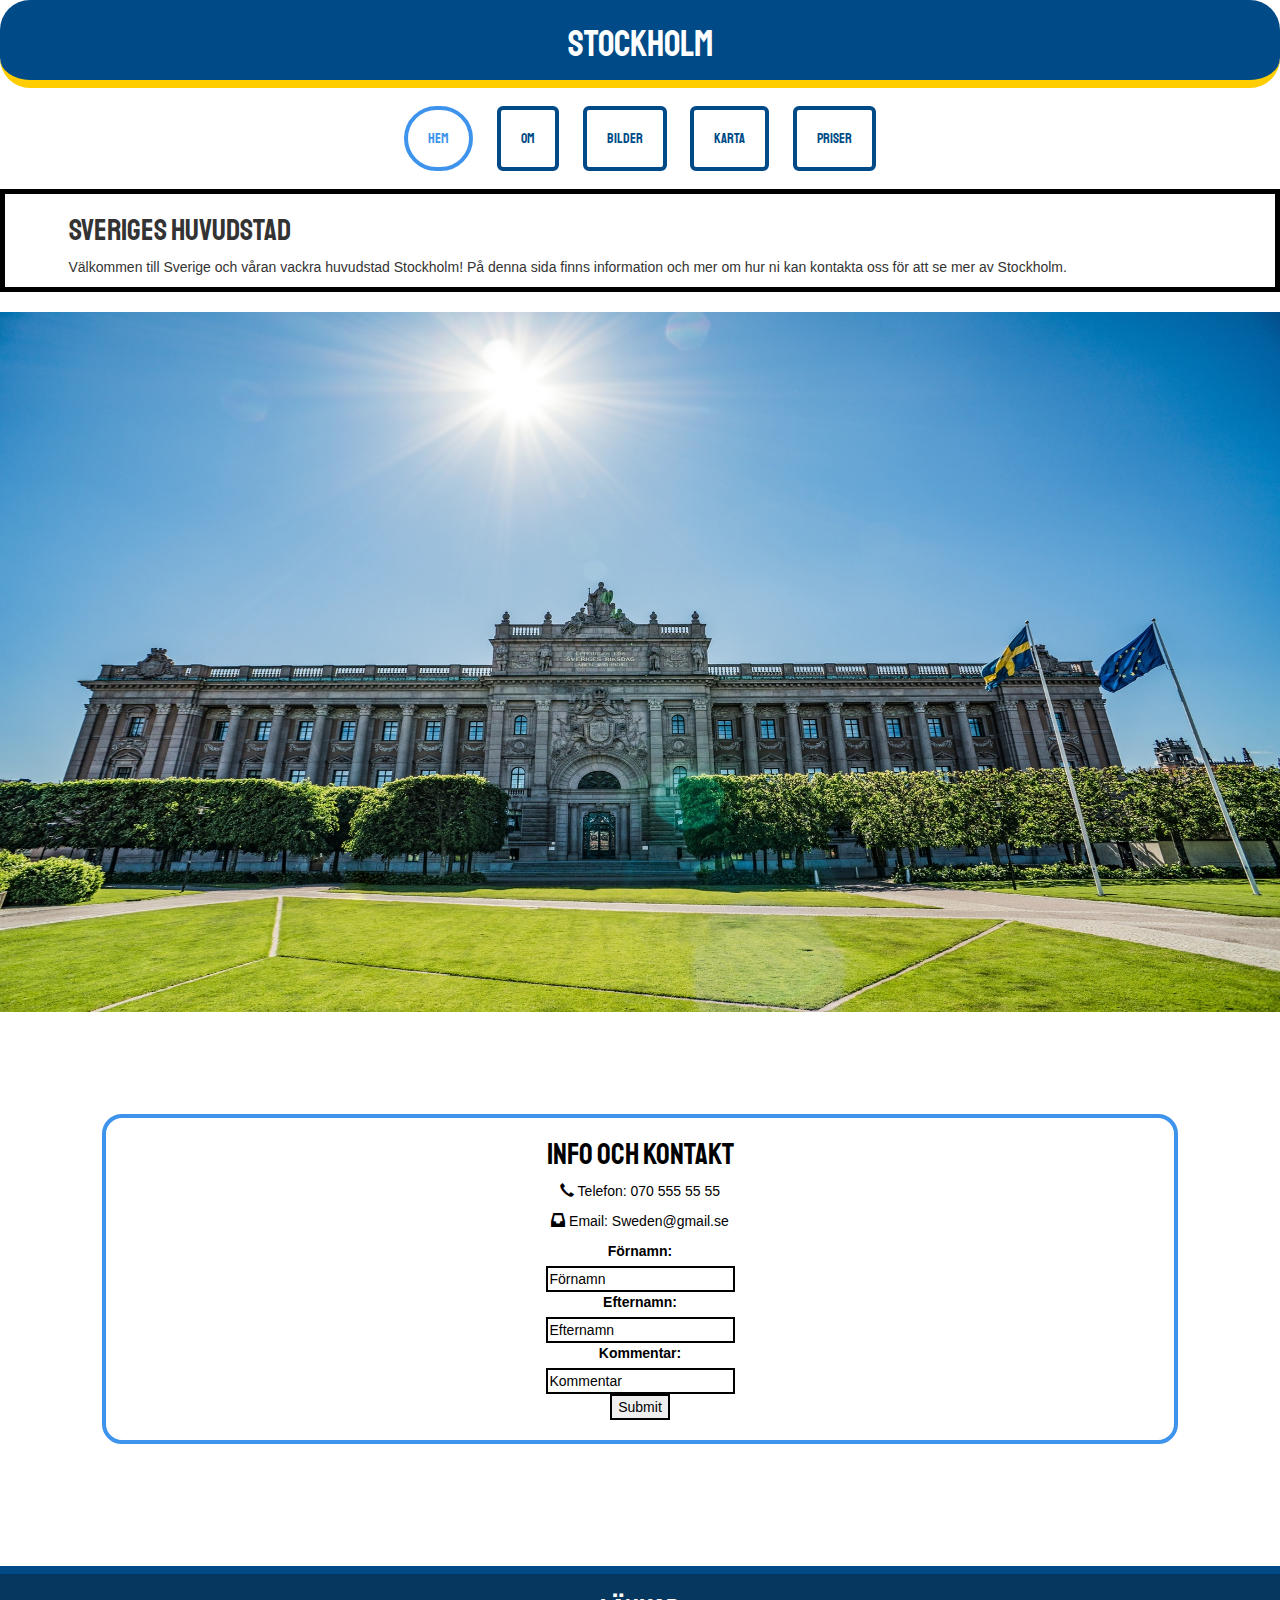
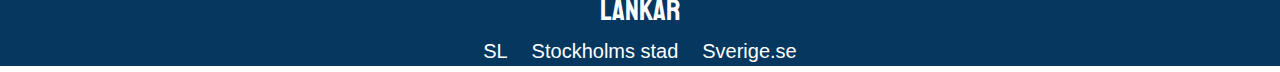
<file: miniprojekt/index.html>
<!DOCTYPE html>
<html>

<head>
    <meta charset="UTF-8">
    <meta name="viewport" content="width=device-width, initial-scale=1.0">
    <!-- Titel -->
    <title>Sverige</title>
    <!-- Länk till js och css fil boostrap -->
    <link rel="stylesheet" href="https://maxcdn.bootstrapcdn.com/bootstrap/3.4.1/css/bootstrap.min.css">
    <script src="https://maxcdn.bootstrapcdn.com/bootstrap/3.4.1/js/bootstrap.min.js"></script>
    <!-- egen css fil -->
    <link rel="stylesheet" href="style.css">
    <!-- Font-->
    <link rel="preconnect" href="https://fonts.gstatic.com">
	<link href="https://fonts.googleapis.com/css2?family=Staatliches" rel="stylesheet">
</head>

<body>
    <!-- Header och rubrik -->
    <header>
        <h1>Stockholm</h1>
    </header>

    <!-- Meny -->
    <div class="menu">
        <!-- De olika alternativen -->
        <a class="menu_button active" href="index.html">Hem</a>
        <a class="menu_button" href="about.html">Om</a>
        <a class="menu_button" href="pictures.html">Bilder</a>
        <a class="menu_button" href="maps.html">Karta</a>
        <a class="menu_button" href="tourist.html">Priser</a>
    </div>

    <!-- huvudtext-->
    <div class="main">
        <h2>Sveriges huvudstad</h2>
        <p>Välkommen till Sverige och våran vackra huvudstad Stockholm! På denna sida finns information och mer 
            om hur ni kan kontakta oss för att se mer av Stockholm.
        </p>
    </div>
    <br>
    <!-- Bild -->
    <img class="image_main" src="Bilder/stockholm.jpg" alt="Stockholm">

    <!-- Mer information och kontakt -->
    <div class="second">
        <h2>Info och Kontakt</h2>
        <!-- Glyphicon ikoner och kontakt-->
        <p><span class="glyphicon glyphicon-earphone" </span> </span> Telefon: 070 555 55 55</p> <p><span
                    class="glyphicon glyphicon-inbox" </span> </span> Email: Sweden@gmail.se</p> 
                
                    <!-- Form -->
                    <form>
                        <!-- Text -->
                        <label for="fname">Förnamn:</label><br>
                        <!-- Fält att skriva in -->
                        <input type="text" id="fname" name="fname" value="Förnamn"><br>
                        <label for="lname">Efternamn:</label><br>
                        <input type="text" id="lname" name="lname" value="Efternamn"><br>
                        <label for="comm">Kommentar:</label><br>
                        <input type="text" id="comm" name="comm" value="Kommentar"><br>
                        <!-- Submit knapp -->
                        <input type="submit" value="Submit">
                      </form>    
                      <br>
    
    </div> 

        
                    
    <br>                
    <!-- Footer längst ner-->
    <footer>
        <h2>Länkar</h2>
        <!-- Olika länkar längst ner -->
        <a href="#">SL</a>
        <a href="#">Stockholms stad</a>
        <a href="#">Sverige.se</a>
    </footer>
</body>

</html>
</file>
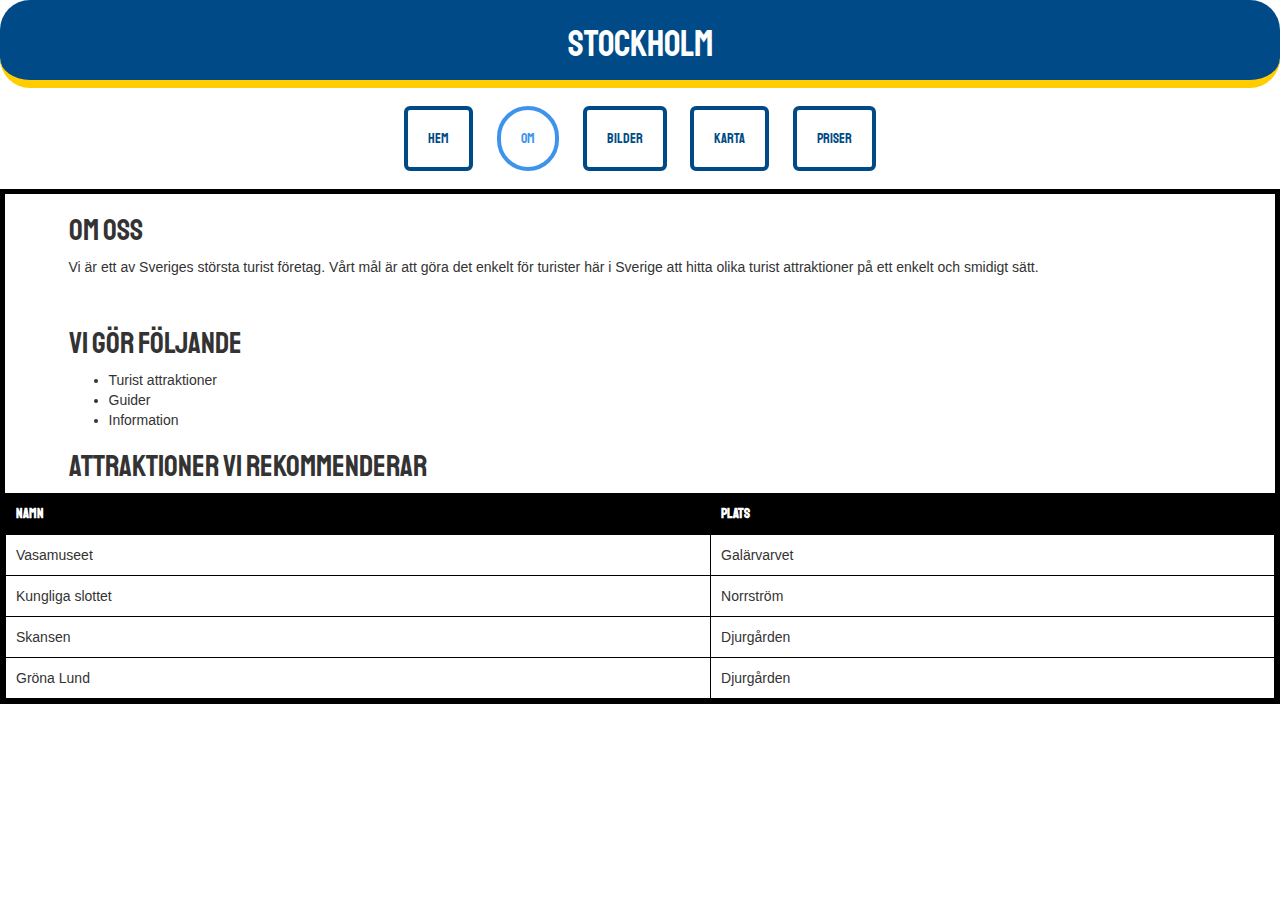
<file: miniprojekt/about.html>
<!DOCTYPE html>
<html>

<head>
    <meta charset="UTF-8">
    <meta name="viewport" content="width=device-width, initial-scale=1.0">
    <!-- Titel -->
    <title>Sverige</title>
    <!-- Länk till js och css boostrap fil -->
    <link rel="stylesheet" href="https://maxcdn.bootstrapcdn.com/bootstrap/3.4.1/css/bootstrap.min.css">
    <script src="https://maxcdn.bootstrapcdn.com/bootstrap/3.4.1/js/bootstrap.min.js"></script>
    <!-- egna css fil -->
    <link rel="stylesheet" href="style.css">
    <!-- Font-->
    <link rel="preconnect" href="https://fonts.gstatic.com">
	<link href="https://fonts.googleapis.com/css2?family=Staatliches" rel="stylesheet">
</head>

<body>
    <!-- Header och rubrik -->
    <header>
        <h1>Stockholm</h1>
    </header>

    <!-- Meny -->
    <div class="menu">
      <!-- De olika meny alternativen -->
      <a class="menu_button" href="index.html">Hem</a>
      <a class="menu_button active" href="about.html">Om</a>
      <a class="menu_button" href="pictures.html">Bilder</a>
      <a class="menu_button" href="maps.html">Karta</a>
      <a class="menu_button" href="tourist.html">Priser</a>
    </div>

    <!-- Huvudtext -->
    <div class="main">
        <h2>Om oss</h2>
        <p>Vi är ett av Sveriges största turist företag. Vårt mål är att göra det enkelt för turister här i Sverige att
            hitta olika turist attraktioner på ett enkelt och smidigt sätt.
        </p>
        <br>
        <h2>Vi gör följande</h2>
        <!-- Olistad lista-->
        <ul>
          <!-- alternativen-->
            <li>Turist attraktioner</li>
            <li>Guider</li>
            <li>Information</li>
        </ul>
        <!-- Table -->
        <h2>Attraktioner vi rekommenderar</h2>
    <table style="width:100%">
        <tr>
          <th>Namn</th>
          <th>Plats</th> 
        </tr>
        <tr>
          <td>Vasamuseet</td>
          <td>Galärvarvet</td>
        </tr>
        <tr>
          <td>Kungliga slottet</td>
          <td>Norrström</td>
        </tr>
        <tr>
          <td>Skansen</td>
          <td>Djurgården</td>
        </tr>
        <tr>
          <td>Gröna Lund</td>
          <td>Djurgården</td>
        </tr>
      </table>
    </div>

      
</body>

</html>
</file>
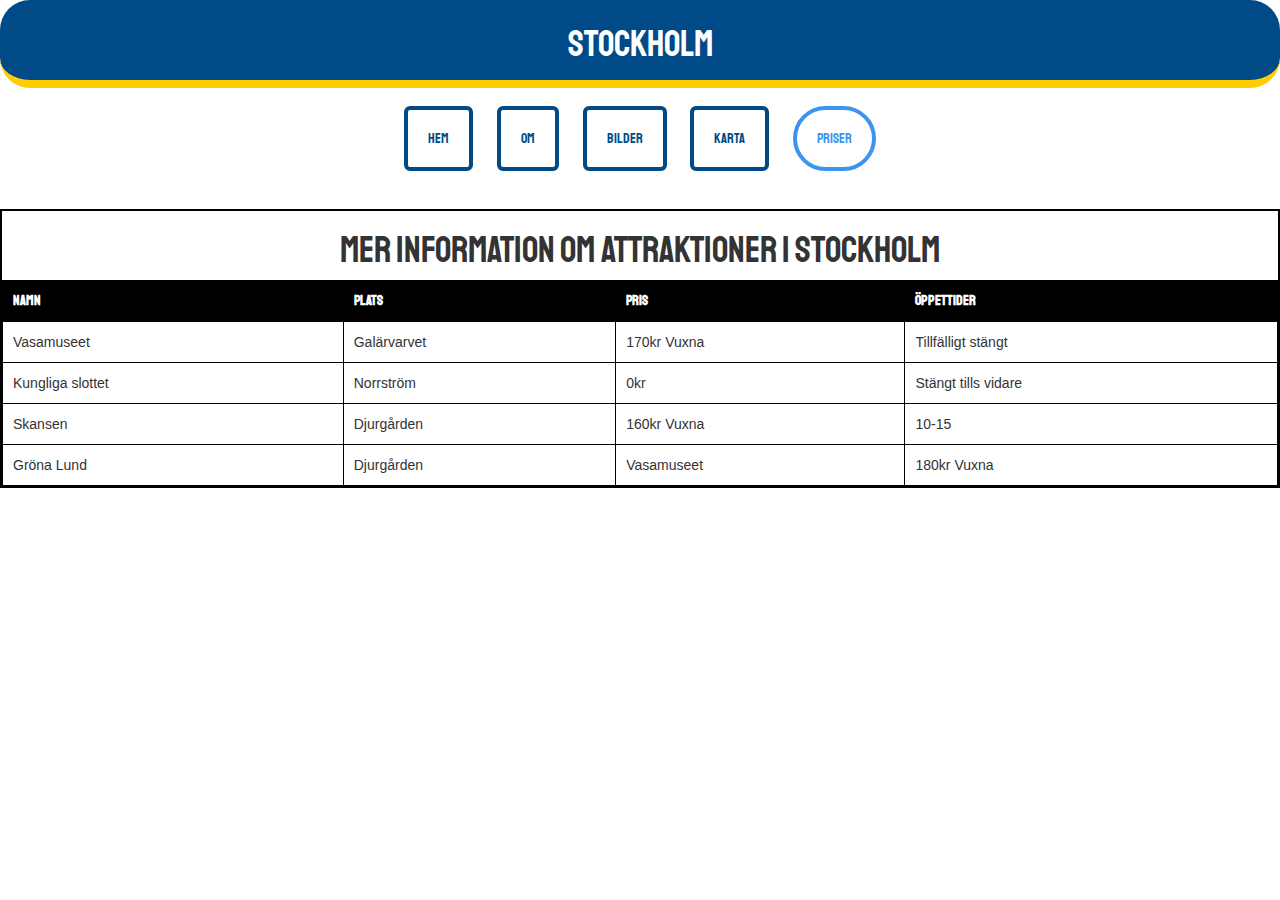
<file: miniprojekt/tourist.html>
<!DOCTYPE html>
<html >
<head>
    <meta charset="UTF-8">
    <meta name="viewport" content="width=device-width, initial-scale=1.0">
    <!-- Titel -->
    <title>Sverige</title>
    <!-- Länk till css fil -->
    <link rel="stylesheet" href="https://maxcdn.bootstrapcdn.com/bootstrap/3.4.1/css/bootstrap.min.css">
    <script src="https://maxcdn.bootstrapcdn.com/bootstrap/3.4.1/js/bootstrap.min.js"></script>
    <!-- egen css fil -->
    <link rel="stylesheet" href="style.css">
    <!-- Font-->
    <link rel="preconnect" href="https://fonts.gstatic.com">
	<link href="https://fonts.googleapis.com/css2?family=Staatliches" rel="stylesheet">
</head>
<body>
    <!-- Header och rubrik -->
    <header>
        <h1>Stockholm</h1>
    </header>

    <!-- Meny -->
    <div class="menu">
        <a class="menu_button" href="index.html">Hem</a>
        <a class="menu_button" href="about.html">Om</a>
        <a class="menu_button" href="pictures.html">Bilder</a>
        <a class="menu_button" href="maps.html">Karta</a>
        <a class="menu_button active" href="tourist.html">Priser</a>
    </div>
    <br>
    <!-- Priser -->
    <div class="price_main">
        <h1>Mer information om Attraktioner i Stockholm</h1>
        
        <table style="width:100%">
            <tr>
              <th>Namn</th>
              <th>Plats</th> 
              <th>Pris</th>
              <th>Öppettider</th>
            </tr>
            <tr>
              <!-- Namn -->
              <td>Vasamuseet</td>
              <!-- Plats -->
              <td>Galärvarvet</td>
              <!-- Pris -->
              <td>170kr Vuxna</td>
              <!-- Öppettider-->
              <td>Tillfälligt stängt</td>
            </tr>
            <tr>
              <td>Kungliga slottet</td>
              <td>Norrström</td>
              <td>0kr</td>
              <td>Stängt tills vidare</td>
            </tr>
            <tr>
              <td>Skansen</td>
              <td>Djurgården</td>
              <td>160kr Vuxna</td>
              <td>10-15</td>
            </tr>
            <tr>
              <td>Gröna Lund</td>
              <td>Djurgården</td>
              <td>Vasamuseet</td>
              <td>180kr Vuxna</td>
            </tr>
          </table>

    </div>
</body>
</html>
</file>
<file: miniprojekt/style.css>
body {
    overflow-x: hidden;
}

/* header */
header {
    background: #004B87;
    color: #fff;
    text-align: center;
    margin: 0;
    padding: 5px;
    border-radius: 30px;
    border-bottom: 8px solid #FFCD00;

}

/* H1 i header */
header h1 {
    font-family: 'Staatliches', cursive;
}

/* Meny */
.menu {
    margin: 30px;
    padding: 10px;
    text-align: center;
}

/* Meny a med länkar */
.menu_button {
    color: #004B87;
    background: #ffffff;
    padding: 20px;
    margin: 10px;
    font-family: 'Staatliches', cursive;
    border: 4px solid #004B87;
    border-radius: 6px;
    transition: all 0.6s ease 0s;
}

/* Meny a hoover över element */
.menu_button:hover {
    color: #3e94ec;
    border-radius: 50px;
    border-color: #3e94ec;
    transition: all 0.6s ease 0s;
    text-decoration: none;
}

/* Sidan som man är inne på har sin knapp ändrar */
.active {
    color: #3e94ec;
    border-radius: 50px;
    border-color: #3e94ec;
    text-decoration: none;
}

/* Huvudtexten */
.main {
    border: 5px solid #000;
}

/* Huvudtext h2 */
.main h2 {
    font-family: 'Staatliches', cursive;
    margin-left: 5%;
}

/* Huvudtext p */
.main p {
    font-family: Arial, Helvetica, sans-serif;
    margin-left: 5%;
}

/* huvudtext lista */
.main ul {
    margin-left: 5%;
}

/* Bild */
.image_main {
    width: 100%;
    height: 700px;
}

/* Info och kontakt */
.second {
    text-align: center;
    color: #000;
    border-radius: 20px;
    border: 4px solid #3e94ec;
    margin: 8%;
}

/* Info och kontakt h2 */
.second h2 {
    font-family: 'Staatliches', cursive;
}

/* Footer längst ner på sidan */
footer {
    text-align: center;
    border-top: 8px solid #004B87;
    background: #05375f;
    margin: 0;
}

/* Footer h2 element */
footer h2 {
    color: #fff;
    font-family: 'Staatliches', cursive;
}

/* Footer a element */
footer a {
    font-family: Arial, Helvetica, sans-serif;
    font-size: 20px;
    text-decoration: none;
    color: #fff;
    padding: 10px;
}

/* Table */
table {
    border: 1px solid black;
    border-collapse: collapse;
    padding: 10px;
}

th {
    background: #000;
    color: #fff;
    border: 1px solid black;
    border-collapse: collapse;
    padding: 10px;
    font-family: 'Staatliches', cursive;
}

td {
    border: 1px solid black;
    border-collapse: collapse;
    padding: 10px;
    font-family: Arial, Helvetica, sans-serif;
}

/* Bilder */
.image_pic {
    background: url("Bilder/sweden.jpg");
    width: 100%;
}

/* Bilder img element */
.image_pic img {
    width: 33%;
    padding: 20px;
    border-radius: 20%;
}

/*Priser */
.price_main {
    border: 2px solid #000;
}

/*Priser h1*/
.price_main h1 {
    font-family: 'Staatliches', cursive;
    text-align: center;
}

/* input */
label {
    font-family: Arial, Helvetica, sans-serif
}

input {
    border: 2px solid #000;
}
</file>
